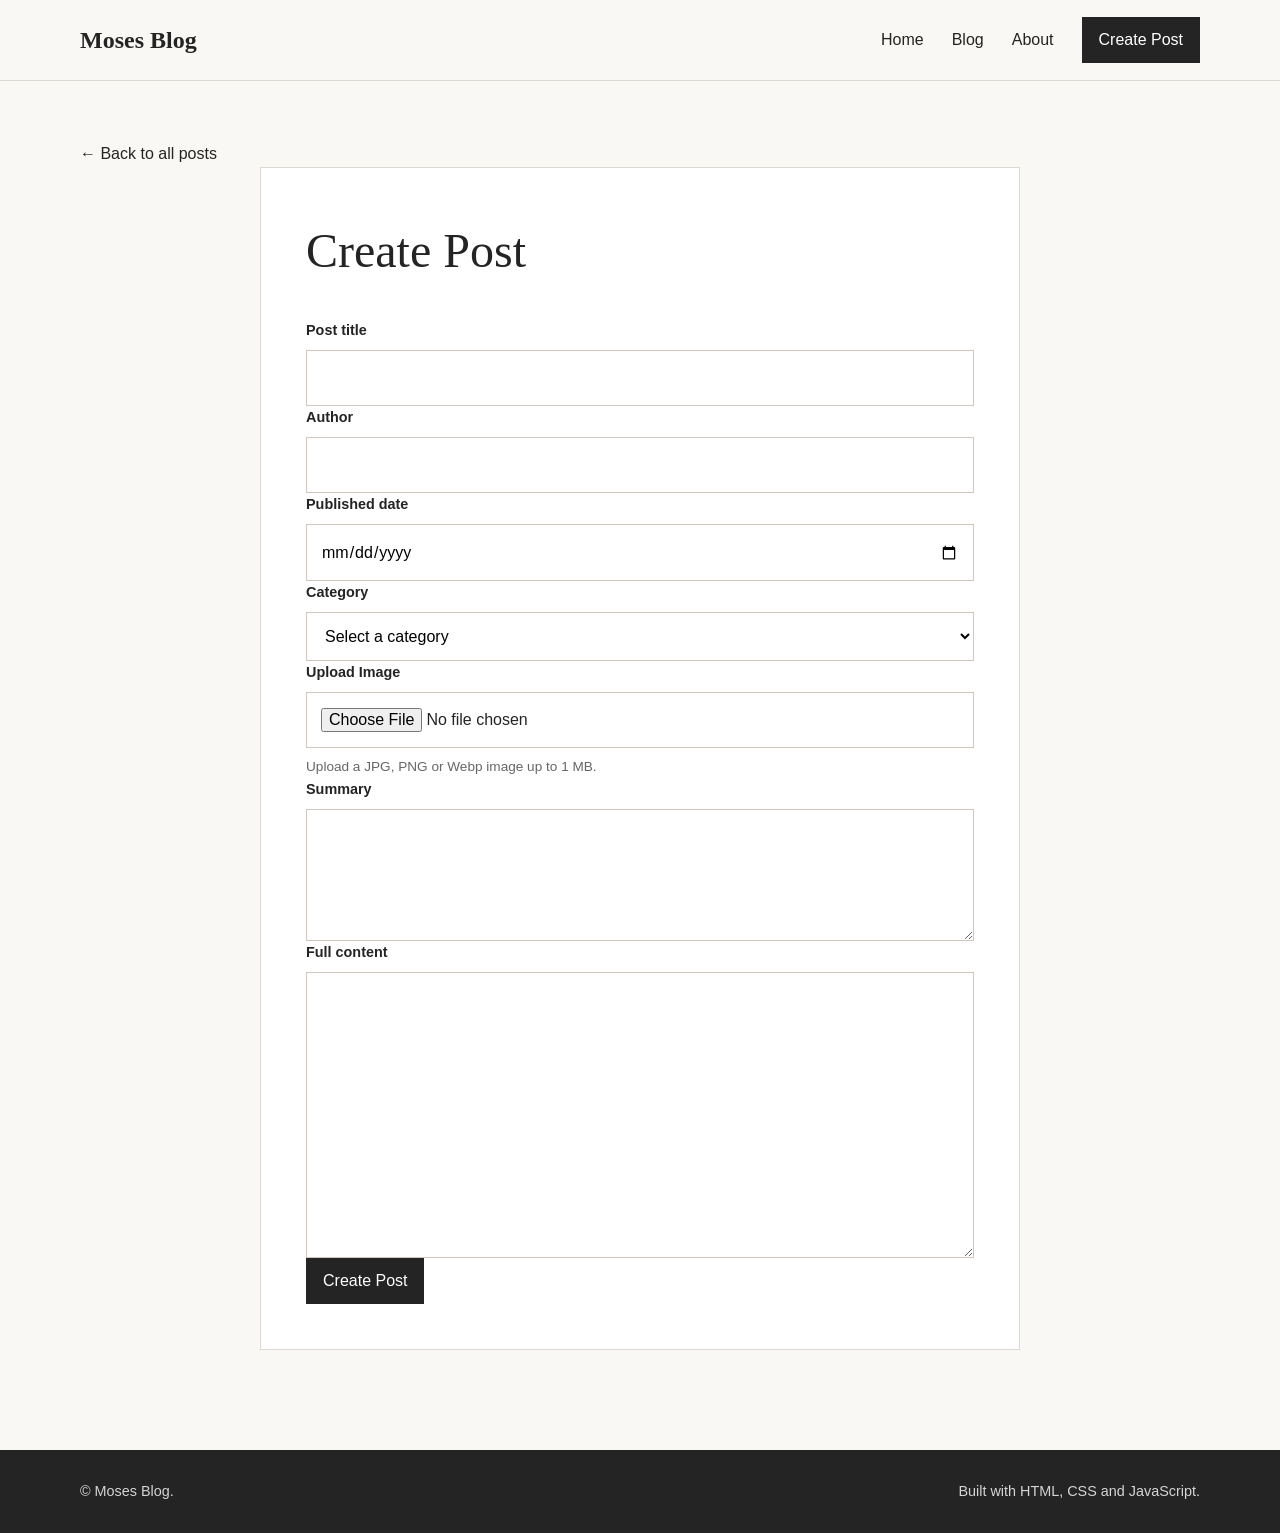
<file: create-post.html>
<!DOCTYPE html>
<html lang="en">
  <head>
    <meta charset="UTF-8" />

    <meta
      name="viewport"
      content="width=device-width, initial-scale=1.0"
    />

    <meta
      name="description"
      content="Create a new post for Moses Blog."
    />

    <title>Create Post | Moses Blog</title>

    <link rel="stylesheet" href="style.css" />
  </head>

  <body>
    <header class="site-header">
      <div class="container header-container">
        <a href="index.html" class="logo">Moses Blog</a>

        <nav class="navigation">
          <a href="index.html">Home</a>
          <a href="index.html#blog-posts">Blog</a>
          <a href="index.html#about">About</a>

          <a href="create-post.html" class="create-button">
            Create Post
          </a>
        </nav>
      </div>
    </header>

    <main>
      <section class="form-section">
        <div class="container">
          <a href="index.html#blog-posts" class="back-link">
            ← Back to all posts
          </a>

          <div class="form-container">
            <h1>Create Post</h1>

            <form id="create-post-form">
              <div class="form-group">
                <label for="title">Post title</label>
                <input type="text" id="title" required />
              </div>

              <div class="form-group">
                <label for="author">Author</label>
                <input type="text" id="author" required />
              </div>

              <div class="form-group">
                <label for="date">Published date</label>
                <input type="date" id="date" required />
              </div>

              <div class="form-group">
                <label for="category">Category</label>

                <select id="category" required>
                  <option value="">Select a category</option>
                  <option value="Lifestyle">Lifestyle</option>
                  <option value="Technology">Technology</option>
                  <option value="Learning">Learning</option>
                  <option value="Business">Business</option>
                </select>
              </div>

              <div class="form-group">
                <label for="image">Upload Image</label>
                <input
                  type="file"
                  id="image"
                  accept="images/png, image/jpeg, image/webp"
                />

                <p class="form-help">
                    Upload a JPG, PNG or Webp image up to 1 MB.
                </p>
              </div>

              <div class="form-group">
                <label for="summary">Summary</label>
                <textarea
                  id="summary"
                  rows="4"
                  required
                ></textarea>
              </div>

              <div class="form-group">
                <label for="content">Full content</label>
                <textarea
                  id="content"
                  rows="10"
                  required
                ></textarea>
              </div>

              <button type="submit" class="create-button">
                Create Post
              </button>
            </form>
          </div>
        </div>
      </section>
    </main>

    <footer class="site-footer">
      <div class="container footer-container">
        <p>
          &copy; <span id="current-year"></span> Moses Blog.
        </p>

        <p>Built with HTML, CSS and JavaScript.</p>
      </div>
    </footer>

    <script src="create-post.js"></script>
  </body>
</html>
</file>
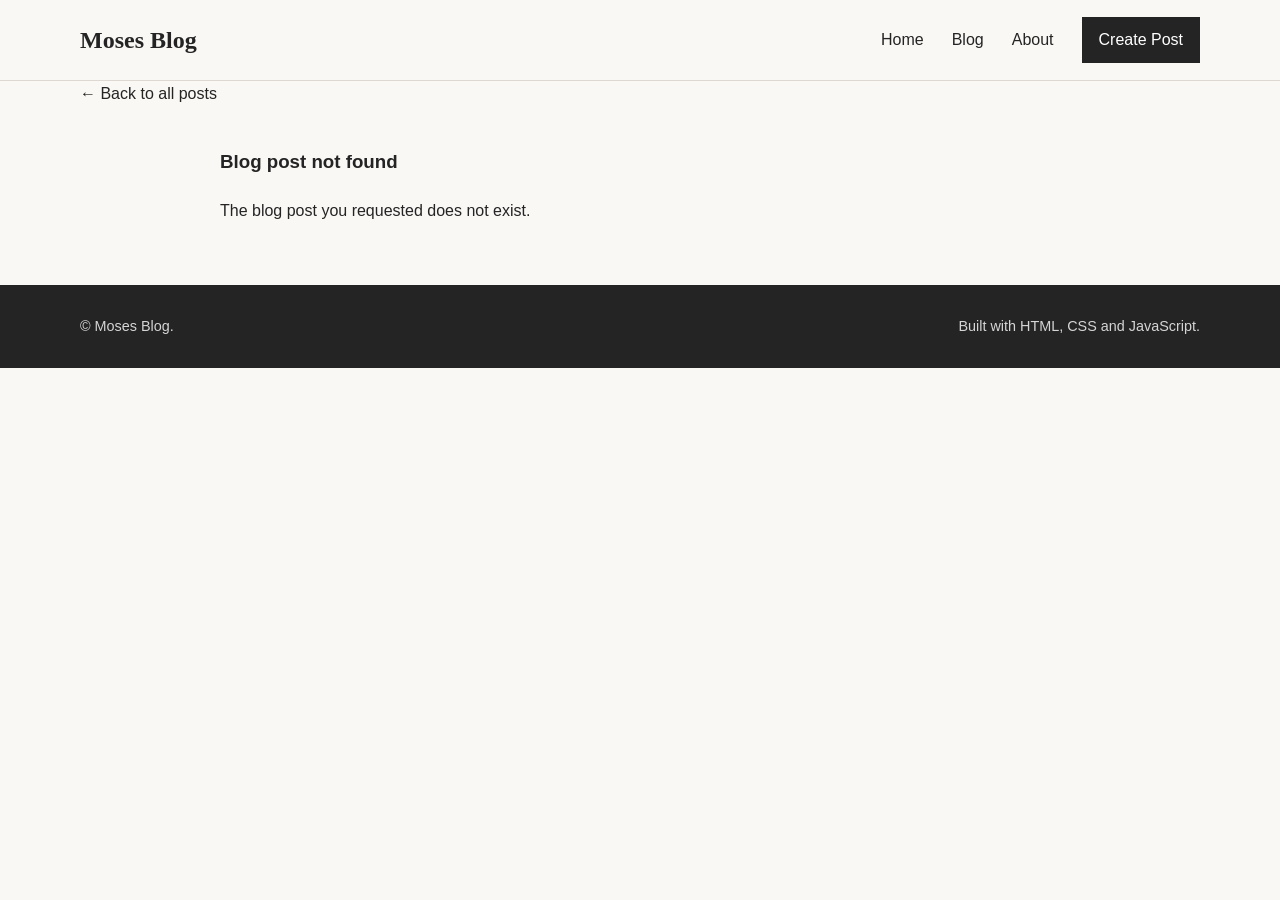
<file: view-post.html>
<!DOCTYPE html>
<html lang="en">
  <head>
    <meta charset="UTF-8" />

    <meta
      name="viewport"
      content="width=device-width, initial-scale=1.0"
    />

    <meta
      name="description"
      content="Read a full article from Moses Blog."
    />

    <title>View Post | Moses Blog</title>

    <link rel="stylesheet" href="style.css" />
  </head>

  <body>
    <header class="site-header">
      <div class="container header-container">
        <a href="index.html" class="logo">Moses Blog</a>

        <nav class="navigation">
          <a href="index.html">Home</a>
          <a href="index.html#blog-posts" class="active">Blog</a>
          <a href="index.html#about">About</a>

          <a href="create-post.html" class="create-button">
            Create Post
          </a>
        </nav>
      </div>
    </header>

    <main>
      <section class="view-post-section">
        <div class="container">
          <a href="index.html#blog-posts" class="back-link">
            ← Back to all posts
          </a>

          <article id="post-detail" class="post-detail">
            <p>Loading post...</p>
          </article>
        </div>
      </section>
    </main>

    <footer class="site-footer">
      <div class="container footer-container">
        <p>
          &copy;
          <span id="current-year"></span>
          Moses Blog.
        </p>

        <p>Built with HTML, CSS and JavaScript.</p>
      </div>
    </footer>

    <script src="view-post.js"></script>
  </body>
</html>
</file>
<file: style.css>
* {
  margin: 0;
  padding: 0;
  box-sizing: border-box;
}

html {
    scroll-behavior: smooth;
}

body {
    background-color: #faf8f5;
    color: #242424;
    font-family: Arial, Helvetica, sans-serif;
    line-height: 1.6;
}

img {
    display: block;
    width: 100%;
}

a {
    color: inherit;
    text-decoration: none;
}

button,
input,
select,
textarea {
    font: inherit;
}

button,
a {
    cursor: pointer;
}

.container {
    width: min(1120px, 90%);
    margin: 0 auto;
}

.hidden {
    display: none;
}

.section-label {
    margin-bottom: 12px;
    color: #8c5b42;
    font-size: 0.8rem;
    font-weight: 700;
    letter-spacing: 2px;
    text-transform: uppercase;
}

.primary-button,
.secondary-button,
.create-button {
    display: inline-block;
    border: 1px solid #242424;
    padding: 12px 22px;
    transition: 0.3s ease;
}

.primary-button {
    background-color: #242424;
    color: #ffffff;
}

.primary-button:hover {
    background-color: #8c5b42;
    border-color: #8c5b42;
}

.secondary-button {
    background-color: transparent;
}

.secondary-button:hover {
    background-color: #242424;
    color: #ffffff;
}

.site-header {
    position: sticky;
    top: 0;
    z-index: 100;
    background-color: rgba(250, 248, 245, 0.96);
    border-bottom: 1px solid #ded8d2;
}

.header-container {
    min-height: 80px;
    display: flex;
    align-items: center;
    justify-content: space-between;
}

.logo {
    font-family: Georgia, "Times New Roman", serif;
    font-size: 1.5rem;
    font-weight: 700;
}

.navigation {
    display: flex;
    align-items: center;
    gap: 28px;
}

.navigation a:not(.create-button):hover,
.navigation .active {
    
}

.create-button {
    background-color: #242424;
    color: #ffffff;
    padding: 9px 16px;
}

.create-button:hover {
    background-color: #8c5b42;
    border-color: #8c5b42;
}

.hero {
    min-height: 620px;
    display: flex;
    align-items: center;
    background:
        linear-gradient(
        rgba(25, 25, 25, 0.48),
        rgba(25, 25, 25, 0.48)
        ),
        url("../images/hero-image.jpg") center/cover no-repeat;
    color: #ffffff;
}

.hero-content {
    max-width: 760px;
}

.hero-label {
    margin-bottom: 18px;
    font-size: 0.85rem;
    font-weight: 700;
    letter-spacing: 3px;
    text-transform: uppercase;
}

.hero h1 {
    margin-bottom: 24px;
    font-family: Georgia, "Times New Roman", serif;
    font-size: clamp(3rem, 7vw, 6rem);
    font-weight: 400;
    line-height: 1.05;
}

.hero-description {
    max-width: 610px;
    margin-bottom: 32px;
    font-size: 1.15rem;
}

.hero .primary-button {
    background-color: #ffffff;
    border-color: #ffffff;
    color: #242424;
}

.hero .primary-button:hover {
    background-color: #8c5b42;
    border-color: #8c5b42;
    color: #ffffff;
}

.featured-section {
    padding: 100px 0 50px;
}

.featured-post {
    min-height: 300px;
    background-color: #ffffff;
    border: 1px solid #ded8d2;
}

.blog-section {
    padding: 70px 0 110px;
}

.section-heading {
    margin-bottom: 40px;
    display: flex;
    align-items: flex-end;
    justify-content: space-between;
    gap: 30px;
}

.section-heading h2,
.about-section h2 {
    font-family: Georgia, "Times New Roman", serif;
    font-size: clamp(2.2rem, 5vw, 4rem);
    font-weight: 400;
}

.blog-controls {
    margin-bottom: 40px;
    display: grid;
    grid-template-columns: 2fr 1fr;
    gap: 20px;
}

.search-container,
.filter-container {
    display: flex;
    flex-direction: column;
    gap: 8px;
}

.blog-controls label {
    font-size: 0.85rem;
    font-weight: 700;
}

.blog-controls input,
.blog-controls select {
    width: 100%;
    border: 1px solid #cfc8c1;
    background-color: #ffffff;
    padding: 14px;
    outline: none;
}

.blog-controls input:focus,
.blog-controls select:focus {
    border-color: #8c5b42;
}

.blog-grid {
    display: grid;
    grid-template-columns: repeat(3, 1fr);
    gap: 30px;
}

.empty-message {
    background-color: #ffffff;
    border: 1px solid #ded8d2;
    padding: 60px 30px;
    text-align: center;
}

.empty-message h3 {
    margin-bottom: 10px;
    font-family: Georgia, "Times New Roman", serif;
    font-size: 2rem;
}

.empty-message p {
    margin-bottom: 25px;
    color: #666666;
}

.about-section {
    background-color: #e7dfd7;
    padding: 100px 0;
}

.about-container {
    display: grid;
    grid-template-columns: 1fr 1fr;
    align-items: end;
    gap: 60px;
}

.about-container > p {
    color: #555555;
    font-size: 1.1rem;
}

.site-footer {
    background-color: #242424;
    color: #ffffff;
    padding: 30px 0;
}

.footer-container {
    display: flex;
    justify-content: space-between;
    gap: 20px;
    color: #d5d5d5;
    font-size: 0.9rem;
}

@media (max-width: 850px) {
  .navigation a:not(.create-button) {
    display: none;
  }

  .hero {
    min-height: 540px;
  }

  .blog-grid {
    grid-template-columns: repeat(2, 1fr);
  }

  .about-container {
    grid-template-columns: 1fr;
    gap: 30px;
  }
}

@media (max-width: 600px) {
  .header-container {
    min-height: 70px;
  }

  .hero {
    min-height: 500px;
  }

  .hero h1 {
    font-size: 3rem;
  }

  .featured-section {
        padding-top: 70px;
  }

  .section-heading {
    align-items: flex-start;
    flex-direction: column;
  }

  .blog-controls {
    grid-template-columns: 1fr;
  }

  .blog-grid {
    grid-template-columns: 1fr;
  }

  .footer-container {
    flex-direction: column;
    text-align: center;
  }

  .form-section {
    padding: 40px 0 70px;
  }

  .form-container {
    padding: 25px 20px;
  }

  .form-container h1 {
    font-size: 2.2rem;
  }

  #edit-post-form .create-button {
    width: 100%;
    text-align: center;
  }
}

.post-detail {
  max-width: 900px;
  margin: 0 auto;
  padding: 40px 30px 60px;
}

.post-detail img {
  display: block;
  width: 100%;
  height: 450px;
  object-fit: cover;
  margin-bottom: 30px;
}

.post-detail h1 {
  margin-bottom: 20px;
}

.post-detail p {
  line-height: 1.8;
}

.form-section {
  min-height: 75vh;
  padding: 60px 0 100px;
}

.form-container {
  max-width: 760px;
  margin: 0 auto;
  background-color: #ffffff;
  border: 1px solid #ded8d2;
  padding: 45px;
}

.form-container h1 {
  margin-bottom: 30px;
  font-family: Georgia, "Times New Roman", serif;
  font-size: 3rem;
  font-weight: 400;
}

#edit-post-form {
  display: flex;
  flex-direction: column;
  gap: 22px;
}

.form-group {
  display: flex;
  flex-direction: column;
  gap: 8px;
}

.form-group label {
  font-size: 0.9rem;
  font-weight: 700;
}

.form-group input,
.form-group textarea,
.form-group select {
  width: 100%;
  border: 1px solid #cfc8c1;
  background-color: #ffffff;
  padding: 14px;
  outline: none;
  transition: border-color 0.2s ease;
}

.form-group textarea {
  resize: vertical;
}

.form-group input:focus,
.form-group textarea:focus,
.form-group select:focus {
  border-color: #8c5b42;
}

#edit-post-form .create-button {
  align-self: flex-start;
  margin-top: 10px;
}

.form-help {
  color: #666666;
  font-size: 0.85rem;
}

.edit-image-preview {
  width: 100%;
  max-height: 350px;
  object-fit: cover;
  border: 1px solid #ded8d2;
}

.delete-button {
  border: none;
  background: transparent;
  color: #a33a2b;
  font: inherit;
  cursor: pointer;
}

.delete-button:hover {
  text-decoration: underline;
}
</file>
